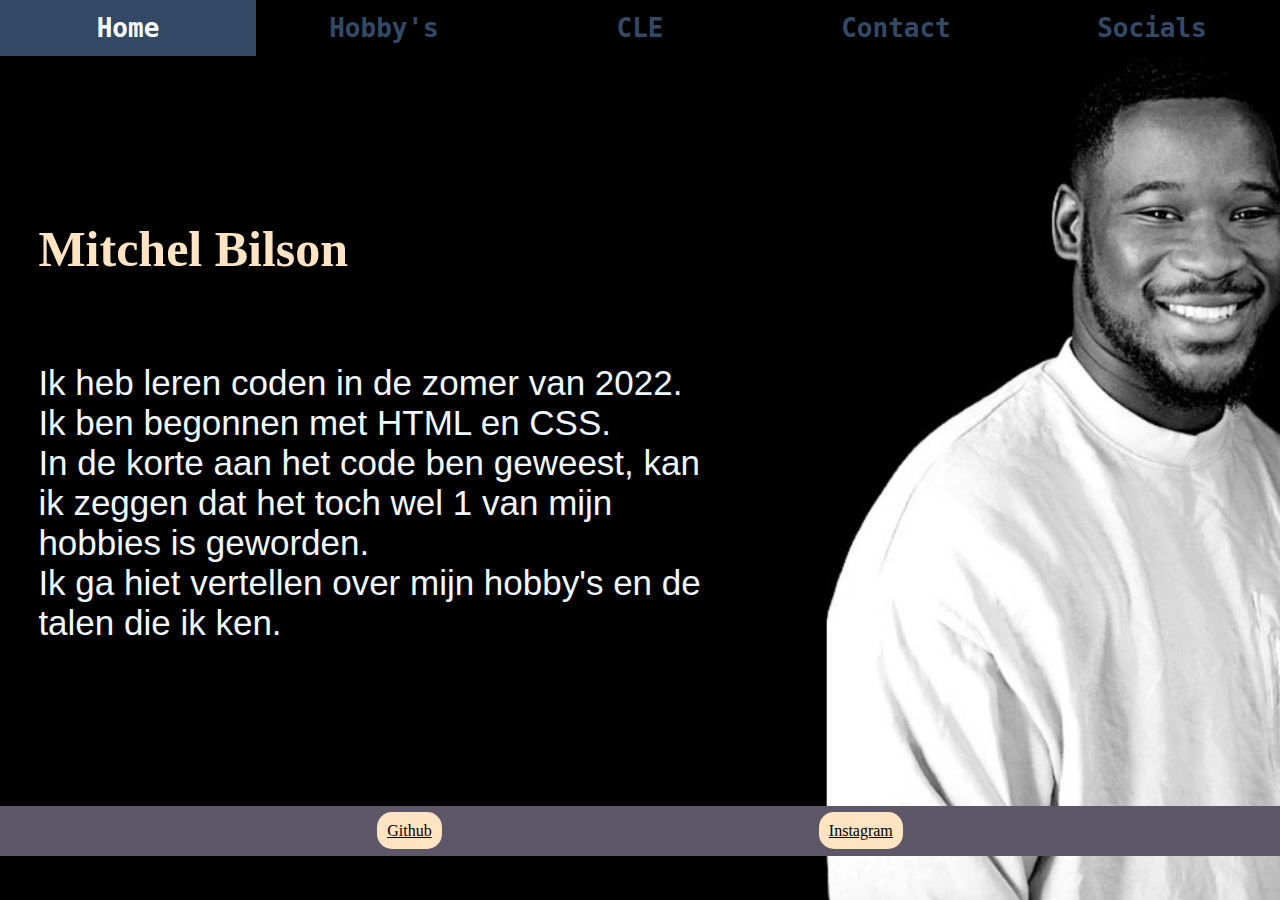
<file: index.html>
<!DOCTYPE html>
<html lang="en">
<head>
  <meta charset="UTF-8">
  <meta http-equiv="X-UA-Compatible" content="IE=edge">
  <meta name="viewport" content="width=device-width, initial-scale=1.0">
  <title>HOME</title>
  <link rel="stylesheet" href="front end 1.css">

</head>




<section>
<header>
  <nav id="banner">
    
    <a href="index.html"> Home </a> 
    <a href="mitchel-hobby.html">Hobby's</a> 
    <a href="mitchel-cle.html">CLE</a>
    <a href="mitchel-contact.html">Contact</a> 
    <a href="#socials"> Socials </a> 
</nav>
  </header>
  
  <main>
  <body>
    <br>
    <br>
    <h3 class="kopje">Mitchel Bilson</h3>

    <section class="info">
      <p>
        Ik heb leren coden in de zomer van 2022. Ik ben begonnen met HTML en CSS.
        <br>
         In de korte aan het code ben geweest, kan ik zeggen dat het toch wel 1 van mijn hobbies is geworden. 
        <br>
        Ik ga hiet vertellen over mijn hobby's en de talen die ik ken.
      </p>
    </section>
    <section >
          <a href="mitchel-contact.html"><chat  id="chat">Laat Feedback Achter!!</chat></a>
    </section>
   
  
   
  </body>
  <footer id="socials">
    <p><a  class="foot" href="https://github.com/mobilson"> Github</a></p>
    <p ><a  class="foot" href="https://www.instagram.com/mob_sama/"> Instagram</a></p>
    
  </footer>
      </main>
    </section>
  </html>
</file>
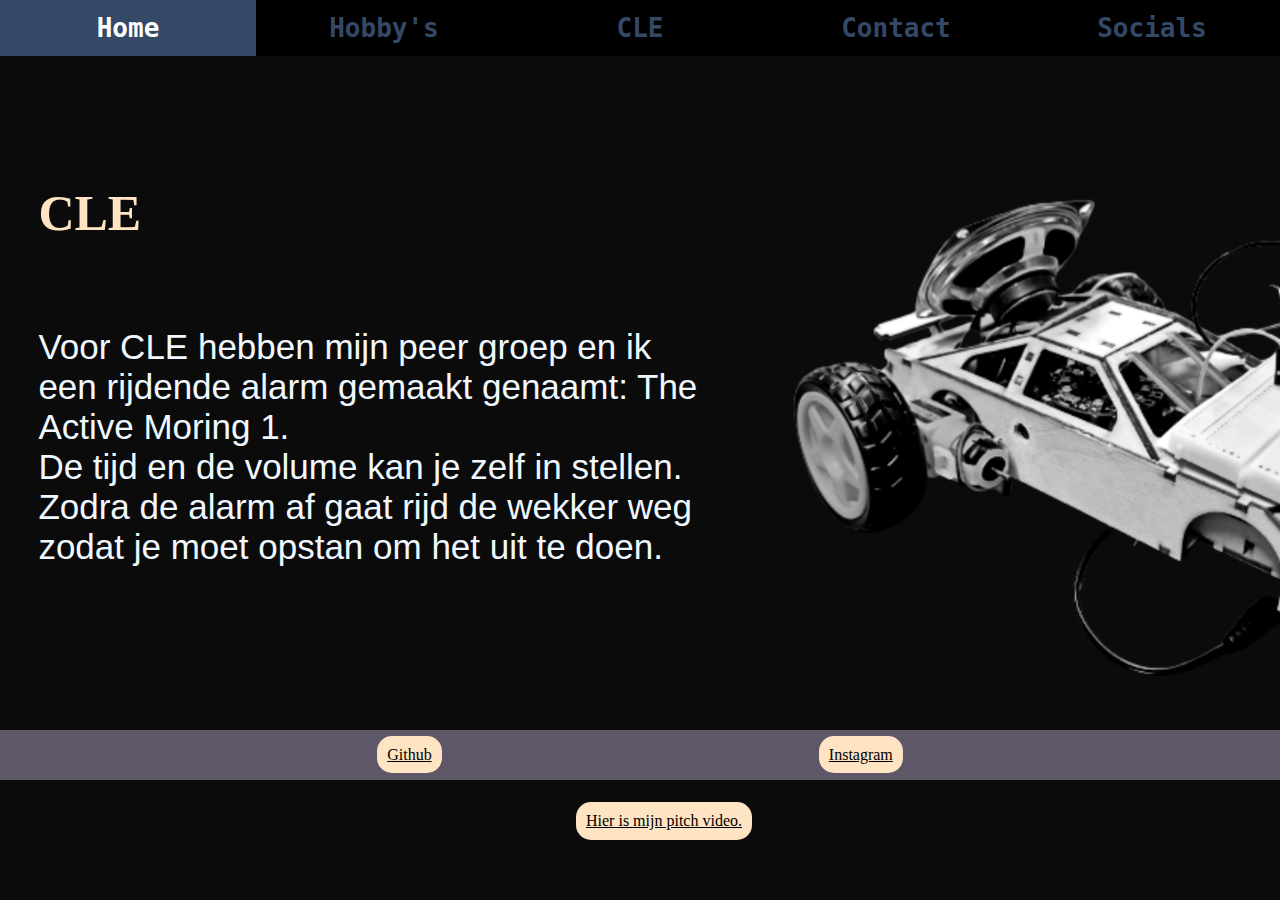
<file: cle1.html>
<!DOCTYPE html>
<html lang="en">
<head>
    <meta charset="UTF-8">
    <meta http-equiv="X-UA-Compatible" content="IE=edge">
    <meta name="viewport" content="width=device-width, initial-scale=1.0">
    <title>CLE</title>
    <link rel="stylesheet" href="front end 1.css">
    <link rel="stylesheet" href="cle-page.css">
</head>
<main>
    <header>
    <nav id="banner">
        <a href="index.html"> Home </a> 
        <a href="mitchel-hobby.html">Hobby's</a> 
        <a href="mitchel-cle.html">CLE</a>
        <a href="mitchel-contact.html">Contact</a> 
        <a href="#socials"> Socials </a> 
    </nav>
</header>
       
    <h3 class="kopje">CLE</h3>

    <section class="info">
        
          <p>Voor CLE hebben mijn peer groep en ik een rijdende alarm gemaakt genaamt: The Active Moring 1.
            <br>
            De tijd en de volume kan je zelf in stellen. Zodra de alarm af gaat rijd de wekker weg zodat je moet opstan om het uit te doen.
           
          </p>
    </section>
    <section>
        <p>
            <a id="pitch" href="https://youtu.be/jrHIfOJGz5k"> Hier is mijn pitch video.</a>
        </p>
    </section>
    <section >
        <a href="mitchel-contact.html"><chat  id="chat">Laat Feedback Achter!!</chat></a>
  </section>

      
</body>

<footer id="socials">
    <p><a  class="foot" href="https://github.com/mobilson"> Github</a></p>
    <p ><a  class="foot" href="https://www.instagram.com/mob_sama/"> Instagram</a></p>
  </footer>
</main>
</html>
</file>
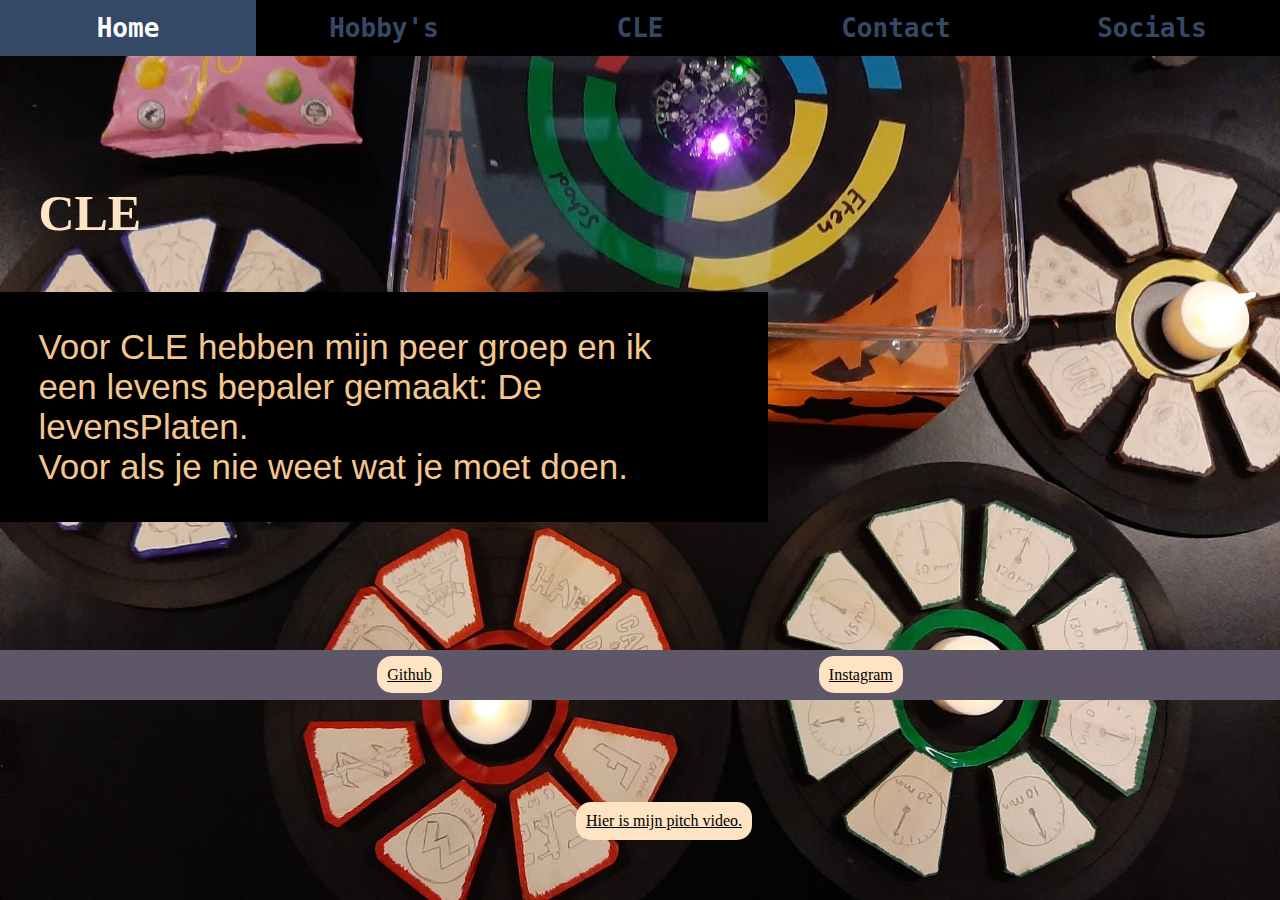
<file: cle2.html>
<!DOCTYPE html>
<html lang="en">
<head>
    <meta charset="UTF-8">
    <meta http-equiv="X-UA-Compatible" content="IE=edge">
    <meta name="viewport" content="width=device-width, initial-scale=1.0">
    <title>CLE</title>
    <link rel="stylesheet" href="front end 1.css">
    <link rel="stylesheet" href="cle2.css">
</head>
<main>
    <header>
    <nav id="banner">
        <a href="index.html"> Home </a> 
        <a href="mitchel-hobby.html">Hobby's</a> 
        <a href="mitchel-cle.html">CLE</a>
        <a href="mitchel-contact.html">Contact</a> 
        <a href="#socials"> Socials </a> 
    </nav>
</header>
       
    <h3 class="kopje">CLE</h3>

    <section class="info">
        
          <p>Voor CLE hebben mijn peer groep en ik een levens bepaler gemaakt: De levensPlaten.
            <br>
            Voor als je nie weet wat je moet doen.
           
          </p>
    </section>
    <section>
        <p>
            <a id="pitch" href="https://youtu.be/jrHIfOJGz5k"> Hier is mijn pitch video.</a>
        </p>
    </section>
    <section >
        <a href="mitchel-contact.html"><chat  id="chat">Laat Feedback Achter!!</chat></a>
  </section>

      
</body>

<footer id="socials">
    <p><a  class="foot" href="https://github.com/mobilson"> Github</a></p>
    <p ><a  class="foot" href="https://www.instagram.com/mob_sama/"> Instagram</a></p>
  </footer>
</main>
</html>
</file>
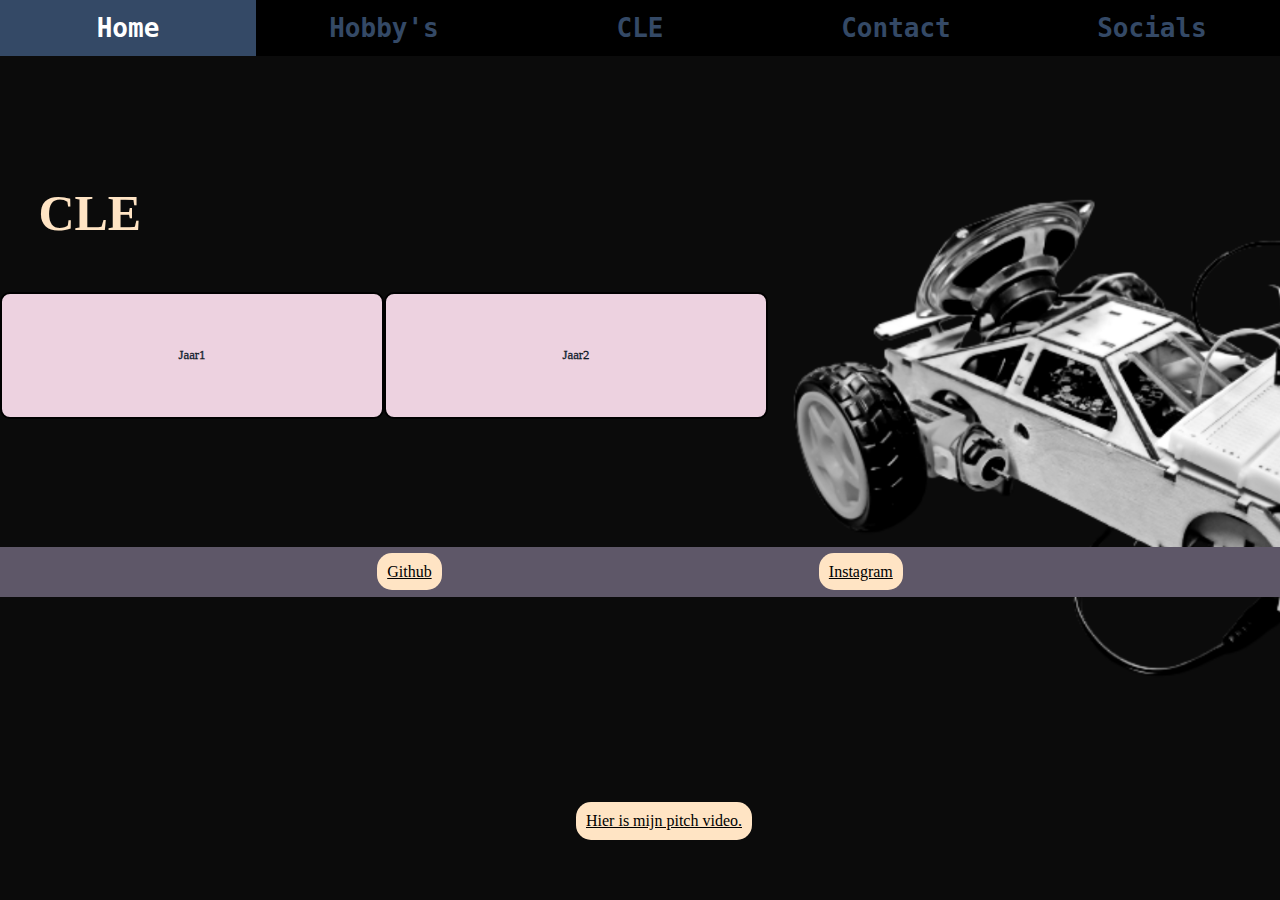
<file: mitchel-cle.html>
<!DOCTYPE html>
<html lang="en">
<head>
    <meta charset="UTF-8">
    <meta http-equiv="X-UA-Compatible" content="IE=edge">
    <meta name="viewport" content="width=device-width, initial-scale=1.0">
    <title>CLE</title>
    <link rel="stylesheet" href="front end 1.css">
    <link rel="stylesheet" href="cle-page.css">
</head>
<main>
    <header>
    <nav id="banner">
        <a href="index.html"> Home </a> 
        <a href="mitchel-hobby.html">Hobby's</a> 
        <a href="mitchel-cle.html">CLE</a>
        <a href="mitchel-contact.html">Contact</a> 
        <a href="#socials"> Socials </a> 
    </nav>
</header>
       
    <h3 class="kopje">CLE</h3>

    <section class="info">
        
        <a class="fit" href="cle1.html">Jaar1</a>
        <a class="fit" href="cle2.html">Jaar2</a>
         
    </section>
    <section>
        <p>
            <a id="pitch" href="https://youtu.be/jrHIfOJGz5k"> Hier is mijn pitch video.</a>
        </p>
    </section>
    <section >
        <a href="mitchel-contact.html"><chat  id="chat">Laat Feedback Achter!!</chat></a>
  </section>

      
</body>

<footer id="socials">
    <p><a  class="foot" href="https://github.com/mobilson"> Github</a></p>
    <p ><a  class="foot" href="https://www.instagram.com/mob_sama/"> Instagram</a></p>
  </footer>
</main>
</html>
</file>
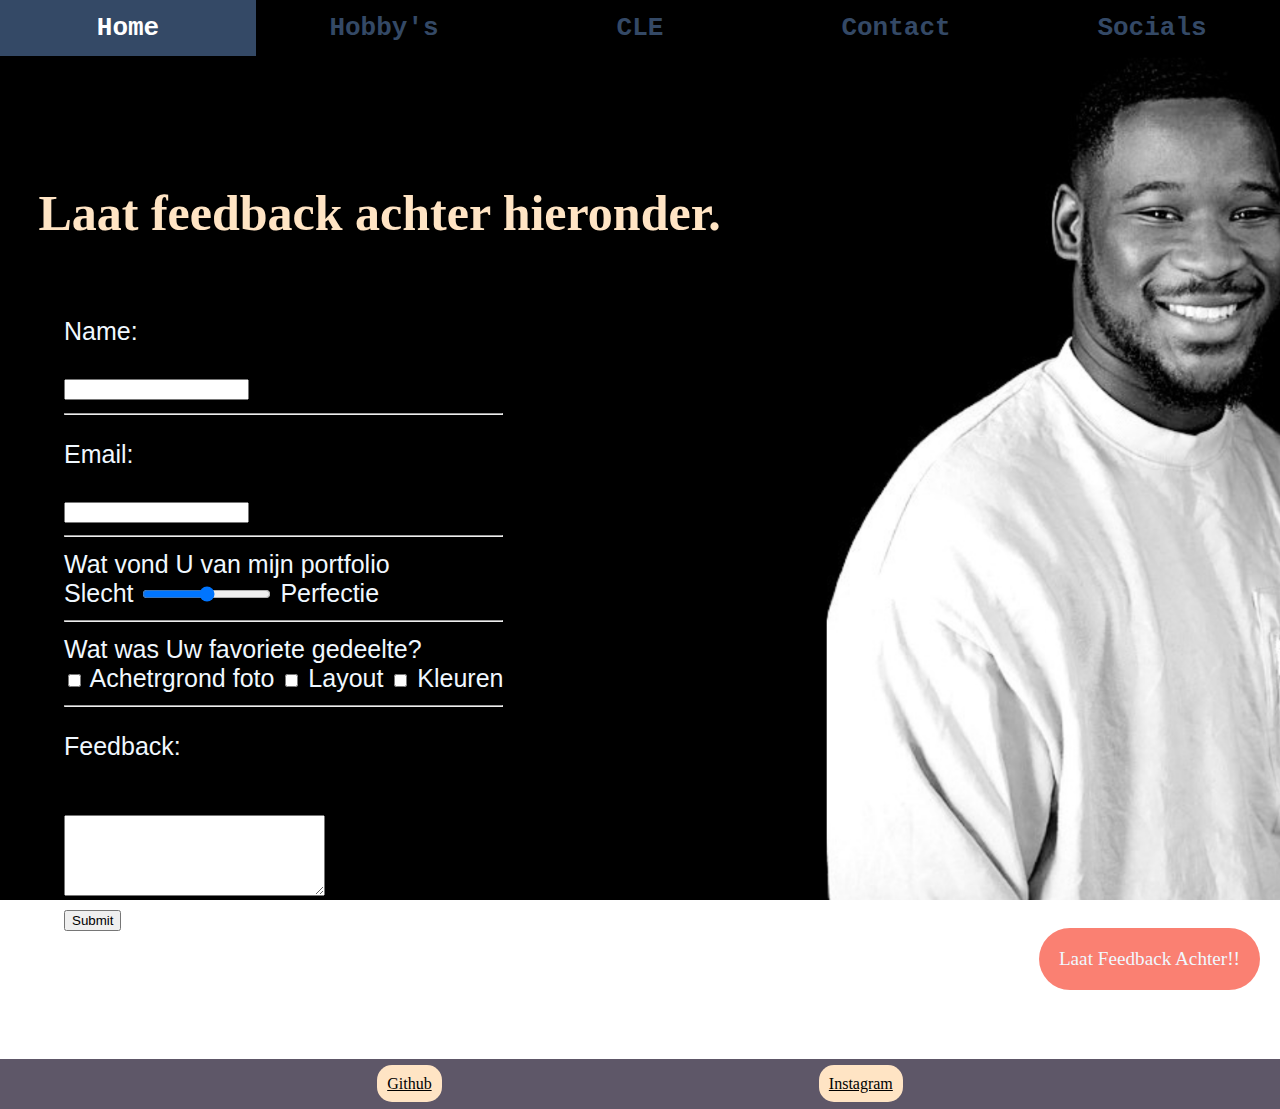
<file: mitchel-contact.html>
<!DOCTYPE html>
<html lang="en">
<head>
    <meta charset="UTF-8">
    <meta http-equiv="X-UA-Compatible" content="IE=edge">
    <meta name="viewport" content="width=device-width, initial-scale=1.0">
    <title>Contact</title>
    <link rel="stylesheet" href="front end 1.css">

</head>
<section>
    <header>
      <nav id="banner">
        
        <a href="index.html"> Home </a> 
        <a href="mitchel-hobby.html">Hobby's</a> 
        <a href="mitchel-cle.html">CLE</a>
        <a href="mitchel-contact.html">Contact</a> 
        <a href="#socials"> Socials </a> 
    </nav>
      </header>
      
      <main>
<body>
    <h3 class="kopje">Laat feedback achter hieronder.</h3>
    <section id="forms">
    <form action="mitchel-dankjewel.html" >
       <p>Name:</p> <input type="text" name="name"><hr>
        <p>Email:</p> <input type="text" name="email"><hr>

        <label for="rate">Wat vond U van mijn portfolio</label>
          <br />
          <span>Slecht</span>
          <input
            type="range"
            name="rate"
            id="rate"
            value="3"
            min="1"
            max="5"
          />
          <span>Perfectie</span><hr>
          <section class="favoriet">
            <span>Wat was Uw favoriete gedeelte?</span>
            <br />
            <input type="checkbox" name="favoriet" id="foto" value="foto" />
            <label for="foto">Achetrgrond foto</label>
            <input type="checkbox" name="favoriet" id="Layout" value="Layout" />
            <label for="Layout">Layout</label>
            <input type="checkbox" name="favoriet" id="Kleuren" value="Kleuren" />
            <label for="Kleuren">Kleuren</label> <hr>
          </section>
          <p>Feedback:</p><br><textarea rows="5" name="Feedback" cols="30"></textarea><br>
        <input type="submit" name="submit" value="Submit">
        </form>
    </section>
    <section >
      <a href="mitchel-contact.html"><chat  id="chat">Laat Feedback Achter!!</chat></a>
</section>

    
</body>
<footer id="socials">
    <p><a  class="foot" href="https://github.com/mobilson"> Github</a></p>
    <p ><a  class="foot" href="https://www.instagram.com/mob_sama/"> Instagram</a></p>
  </footer>
</main>
</html>
</file>
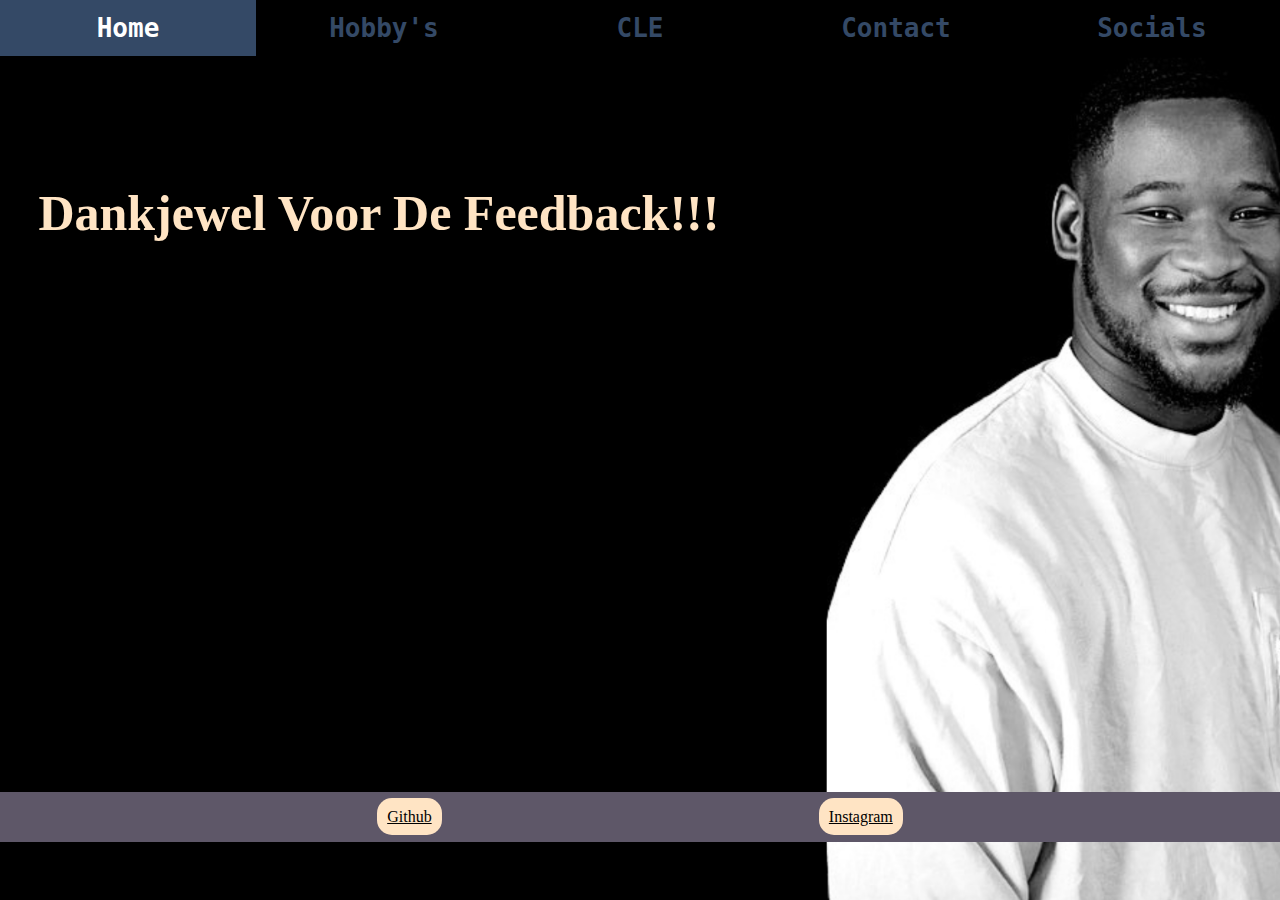
<file: mitchel-dankjewel.html>
<!DOCTYPE html>
<html lang="en">
<head>
    <meta charset="UTF-8">
    <meta http-equiv="X-UA-Compatible" content="IE=edge">
    <meta name="viewport" content="width=device-width, initial-scale=1.0">
    <title> Dankjewel</title>
    <link rel="stylesheet" href="front end 1.css">

</head>
<section>
    <main>
<body>

<header>

    <nav id="banner">
    
        <a href="index.html"> Home </a> 
        <a href="mitchel-hobby.html">Hobby's</a> 
        <a href="mitchel-cle.html">CLE</a>
        <a href="mitchel-contact.html">Contact</a> 
        <a href="#socials"> Socials </a> 

    </nav>
</header>   


    <h3 class="kopje" id="feedback"> Dankjewel Voor De Feedback!!!</h3>

  
    <section >
        <a href="mitchel-contact.html"><chat  id="chat">Laat Feedback Achter!!</chat></a>
  </section>


      
</body>

<footer id="socials">
    <p><a  class="foot" href="https://github.com/mobilson"> Github</a></p>
    <p ><a  class="foot" href="https://www.instagram.com/mob_sama/"> Instagram</a></p>
  </footer>
</main>
</section>
</html>
</file>
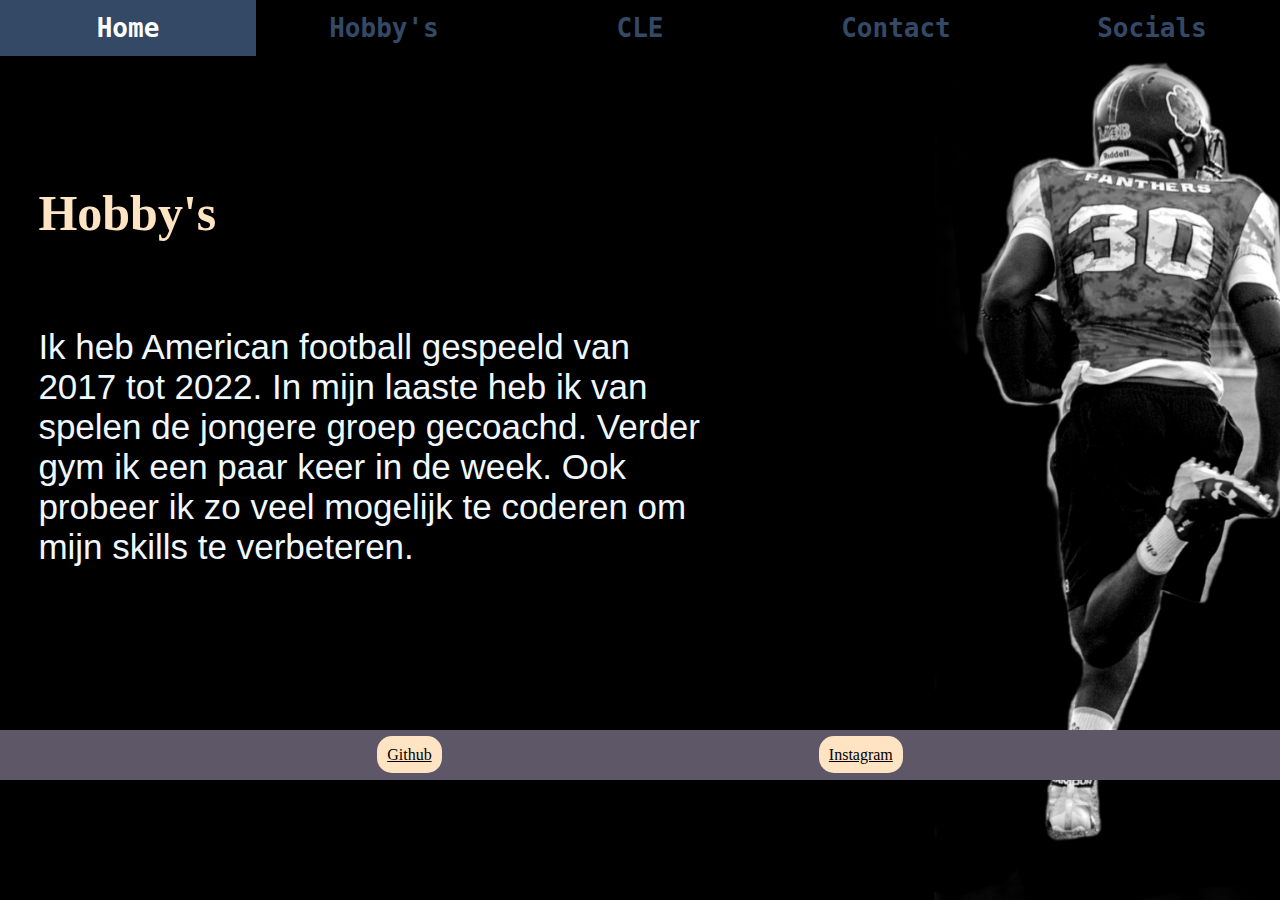
<file: mitchel-hobby.html>
<!DOCTYPE html>
<html lang="en">
<head>
    <meta charset="UTF-8">
    <meta http-equiv="X-UA-Compatible" content="IE=edge">
    <meta name="viewport" content="width=device-width, initial-scale=1.0">
    <title> Hobby</title>
    <link rel="stylesheet" href="front end 1.css">
    <link rel="stylesheet" href="hobby-page.css">

</head>
<section>
    <main>
<body>

<header>

    <nav id="banner">
    
        <a href="index.html"> Home </a> 
        <a href="mitchel-hobby.html">Hobby's</a> 
        <a href="mitchel-cle.html">CLE</a>
        <a href="mitchel-contact.html">Contact</a> 
        <a href="#socials"> Socials </a> 

    </nav>
</header>   


    <h3 class="kopje"> Hobby's</h3>

    <section class="info">
        
          <p>Ik heb American football gespeeld van 2017 tot 2022. In mijn laaste heb ik van spelen de jongere groep gecoachd. Verder gym ik een paar keer in de week. Ook probeer ik zo veel mogelijk te coderen om mijn skills te verbeteren.</p>
    </section>
    <section >
        <a href="mitchel-contact.html"><chat  id="chat">Laat Feedback Achter!!</chat></a>
  </section>


      
</body>

<footer id="socials">
    <p><a  class="foot" href="https://github.com/mobilson"> Github</a></p>
    <p ><a  class="foot" href="https://www.instagram.com/mob_sama/"> Instagram</a></p>
  </footer>
</main>
</section>
</html>
</file>
<file: front end 1.css>
html {
    scroll-behavior: smooth;

  }
  
  body  {
  margin: 0;
  padding: 0;
    scroll-behavior: smooth;
    background-image:url(backmob.png)  ;
    background-size: cover;
    background-repeat: no-repeat;
    background-position: 50% 0;
    background-attachment: fixed;

  }
  
  a:hover:not(footer a) {
    color: rgb(255, 255, 255);
  }
  
  a:visited :not(footer a) {
    color: black;
  }
  
  a :not(footer a) {
    color: black;
  }
  
  /*p,
  h3 {
    text-align: center;
  }
  
 
  
  
 /* nav{
    display: flex;
    align-content: space-between;
  }*/


#banner{
 
  display: flex;
  justify-content: space-between;

}

nav a {
  padding: 15px;
  flex: 1;
  text-align: center;
  background-color:#000000;
  text-decoration: none;
  color: #344966;
  font-size: 1.1em;
  transition: all 0.4s ease-out;
  font-family: Consolas, monaco, monospace;
    font-size: 26px;
    font-style: normal;
    font-variant: normal;
    font-weight: 700;
    line-height: 26.4px;

}

nav a:hover {
  background-color: #344966;
}

header {
  position: sticky;
  top:0px;
}

#profiel{
  height: 300px;
  width: auto;
  border-radius: 10%;
  margin-right: 5%;
}

.info p{
display: flex;
margin-right: 8%;
margin-left: 5%;
}
.info {
  color:aliceblue;
  display: flex;
  width: 60vw;
  margin-right: auto;
  margin-bottom: 10%;
  font-size: 35px;
  font-family: "Segoe UI", Helvetica, Arial, sans-serif, "Apple Color Emoji", "Segoe UI Emoji", "Segoe UI Symbol";
}

.kopje{
  margin-top: 10%;
  font-size: 50px;
  margin-left: 3%;

}

footer{
  margin-top: 100%;
  height: 50px;
  background-color: #5E5768;
  display: flex;
  justify-content:space-evenly;
  border: #000000 2px;
  margin: 0 auto;
}

#pitch{
  color: rgb(0, 0, 0);
  padding: 10px;
  background-color: bisque;
  border-radius: 15px;
  margin-left: 45vw; 
  bottom: 60px;
  position: absolute;
}



.foot{
 color: rgb(0, 0, 0);
 padding: 10px;
 background-color: bisque;
 border-radius: 15px;
}

#feedback{
  margin-bottom: 550px

}


h3{
  color: bisque;
}



/* media queries */

@media (min-width: 480px) and (max-width:767px) {
  body{
    background-color: black;
    color: beige;
  }

  .info,
  #inleiding{
    border: #603131 solid 4px;

  }
  nav {
    flex-direction:column;
  }
}

/*css voor contact*/

#forms{
  display: flex;
  margin-right: 8%;
  margin-left: 5%;
  }
  #forms {
    color:aliceblue;
    display: flex;
    width: 60vw;
    margin-right: auto;
    margin-bottom: 10%;
    font-size: 25px;
    font-family: "Segoe UI", Helvetica, Arial, sans-serif, "Apple Color Emoji", "Segoe UI Emoji", "Segoe UI Symbol";
  }

/* vanaf hier is het de css van de melding animatie */
#chat{ 
  display: block;
  position: absolute;
  position: fixed;
  color: aliceblue;
  border-radius: 125px;
  bottom: 10px;
  right: 20px;
  background-color: salmon;
  padding: 20px;
  font-size: 1.2em;
  transform: translateY(100px);
  animation: show-chat  1s ease-out 1s forwards;
}

@keyframes show-chat{
  from{
    transform: translateY(100px);


  }
  to{
    transform: translateY(0px);


  }

}
</file>
<file: cle-page.css>
body{
    margin: 0;
  padding: 0;
    scroll-behavior: smooth;
    background-image:url(am1.png)  ;
    background-size: cover;
    background-repeat: no-repeat;
    background-position: 50% 0;
    background-attachment: fixed;
}
.fit{
  text-decoration: none;
  color: black;
  background-color: #EDD2E0;
  padding: 6vh 3vh;
  border-radius: 10px;
  text-align: center;
  border: black solid 2px;
  font-size: 0.8rem;
  font-family: 'Agbalumo';
  color: #253D5B;
  -webkit-text-stroke: 0.3px black;
  width: 50vw;
}
</file>
<file: cle2.css>
body{
    margin: 0;
  padding: 0;
    scroll-behavior: smooth;
    background-image:url(kip.png)  ;
    background-size: cover;
    background-repeat: no-repeat;
    background-position: 50% 0;
    background-attachment: fixed;

}
.info{
    color: rgb(245, 198, 140);
    background-color: black;
}
</file>
<file: hobby-page.css>
body{
    margin: 0;
  padding: 0;
    scroll-behavior: smooth;
    background-image:url(balllife.png)  ;
    background-size: cover;
    background-repeat: no-repeat;
    background-position: 50% 0;
    background-attachment: fixed;
}
</file>
